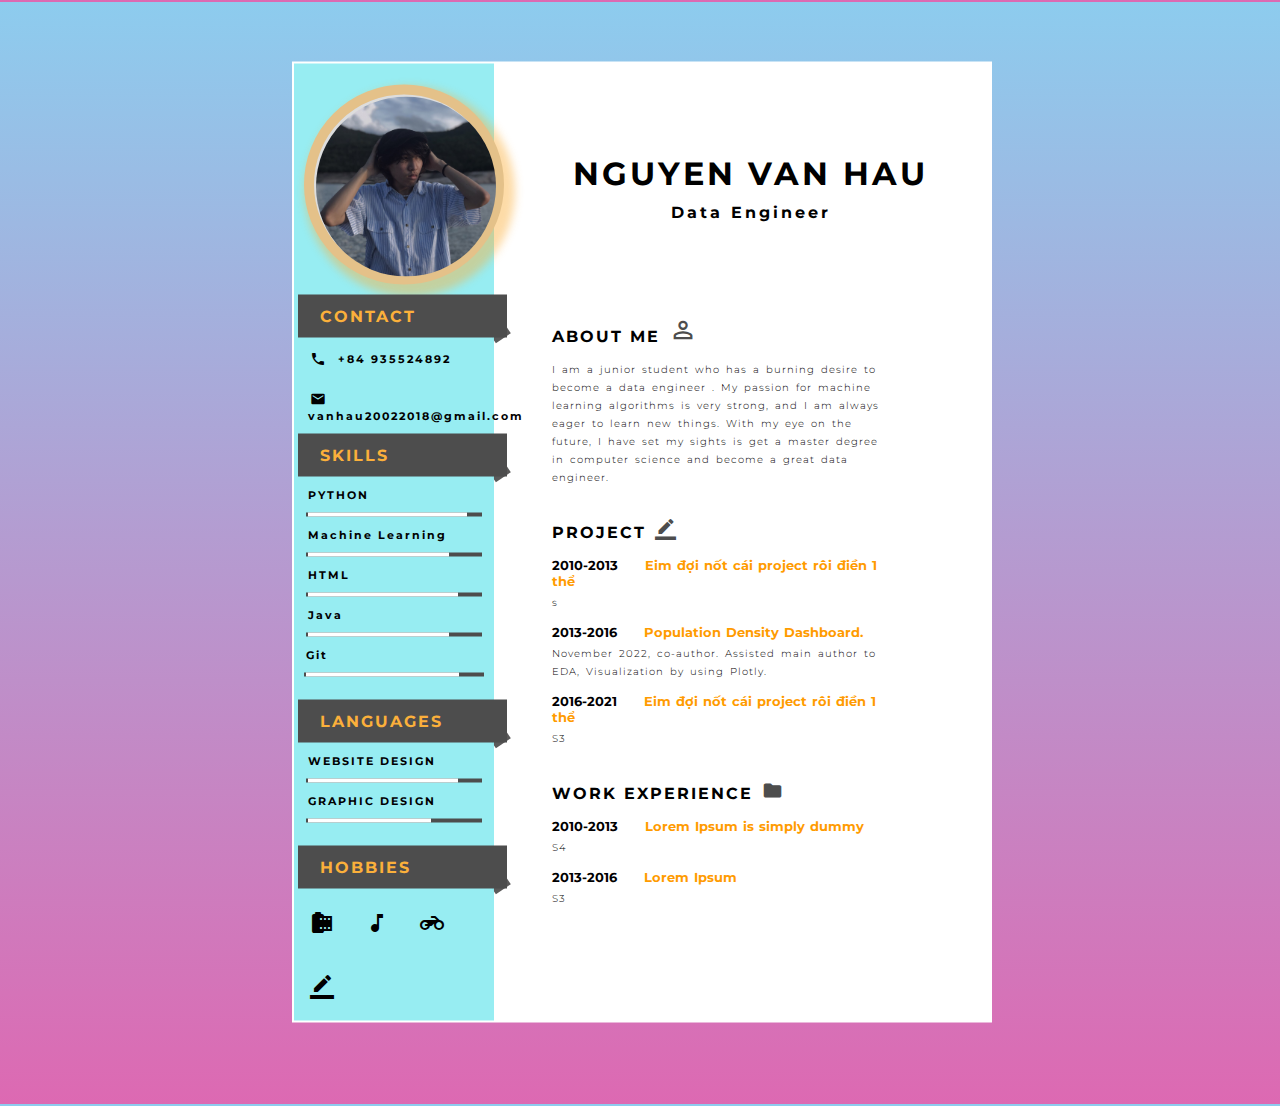
<file: CV2 /index.html>
<!DOCTYPE html>
<html>
<head>
	<title></title>
	
	<meta name="viewport" content="width=device-width, initial-scale=1.0">
	<link rel="stylesheet" type="text/css" href="css/style.css">
	<link href="https://fonts.googleapis.com/icon?family=Material+Icons" rel="stylesheet">

</head>
<body>

<div class="main">
	<div class="left">
		<br>
		<div class="profile-img"><img src="1-1.png"></div>

		<div class="box-1">
			<div class="heading">
				<p>CONTACT</p>
			</div>
			<p class="p1"><i class="material-icons icons1">call</i>+84 935524892</p>
			<p class="p1"><i class="material-icons icons1">email</i>vanhau20022018@gmail.com</p>
		</div>

		<div class="box-1">
			<div class="heading">
				<p>SKILLS</p>
			</div>

			<p class="p1">PYTHON
			<div class="skill-container">
				<div class="skill html"></div>
			</div>
			</p>

			<p class="p1">Machine Learning
			<div class="skill-container">
				<div class="skill css"></div>
			</div>
			</p>

			<p class="p1">HTML		
			<div class="skill-container">
				<div class="skill js"></div>
			</div>
			</p>

			<p class="p1">Java
			<div class="skill-container">
				<div class="skill jquery"></div>
			</div>
			</p>
		</div>
		<p class="p1">Git	
			<div class="skill-container">
				<div class="skill js"></div>
			</div>
			</p>

		<br>

		<div class="box-1">
			<div class="heading">
				<p>LANGUAGES</p>
			</div>

			<p class="p1">WEBSITE DESIGN
			<div class="skill-container">
				<div class="skill web"></div>
			</div>
			</p>

			<p class="p1">GRAPHIC DESIGN
			<div class="skill-container">
				<div class="skill gra"></div>
			</div>
			</p>

			
		</div>
		<br>
		<div class="box-1">
			<div class="heading">
				<p>HOBBIES</p>
			</div>

			<div class="h-div">
				<i class="material-icons icons2">camera_roll</i>
				<i class="material-icons icons2">music_note</i>
				<i class="material-icons icons2">motorcycle</i>
				<i class="material-icons icons2">border_color</i>
			</div>
			
		</div>

	</div>


	<div class="right">
		<div class="name-div">
			<h1>NGUYEN VAN HAU</h1>
			<p>Data Engineer</p>
		</div>

		<div class="box-2">
			<h2>ABOUT ME <i class="material-icons icons3" style="font-size: 28px!important; ">perm_identity</i></h2>
			<p class="p2">
				I am a junior student who has a burning desire to become a data engineer . My passion for machine learning algorithms is very strong, and I am always eager to learn new things. With my eye on the future, I have set my sights is get a master degree in computer science and become a great data engineer.<br> 
		</div>



		<div class="box-2">
			<h2>PROJECT <i class="material-icons icons3" >border_color</i></h2>
			<p class="p3">2010-2013 <span>Eim đợi nốt cái project rôi điền 1 thể</span></p>
			<p class="p2">
				s
			</p>

			<p class="p3">2013-2016 <span>Population Density Dashboard. </span></p>
			<p class="p2">
				November 2022, co-author.
Assisted main author to EDA, Visualization by using Plotly.
			</p>

			<p class="p3">2016-2021 <span>Eim đợi nốt cái project rôi điền 1 thể</span></p>
			<p class="p2">
				S3
			</p>
		</div>


		<div class="box-2">
			<h2>WORK EXPERIENCE <i class="material-icons icons3" >folder</i></h2>
			<p class="p3">2010-2013 <span>Lorem Ipsum is simply dummy</span></p>
			<p class="p2">
				S4 
			</p>

			<p class="p3">2013-2016 <span>Lorem Ipsum </span></p>
			<p class="p2">
				S3
			</p>

			
		</div>

	</div>
</div>




</body>
</html>
</file>
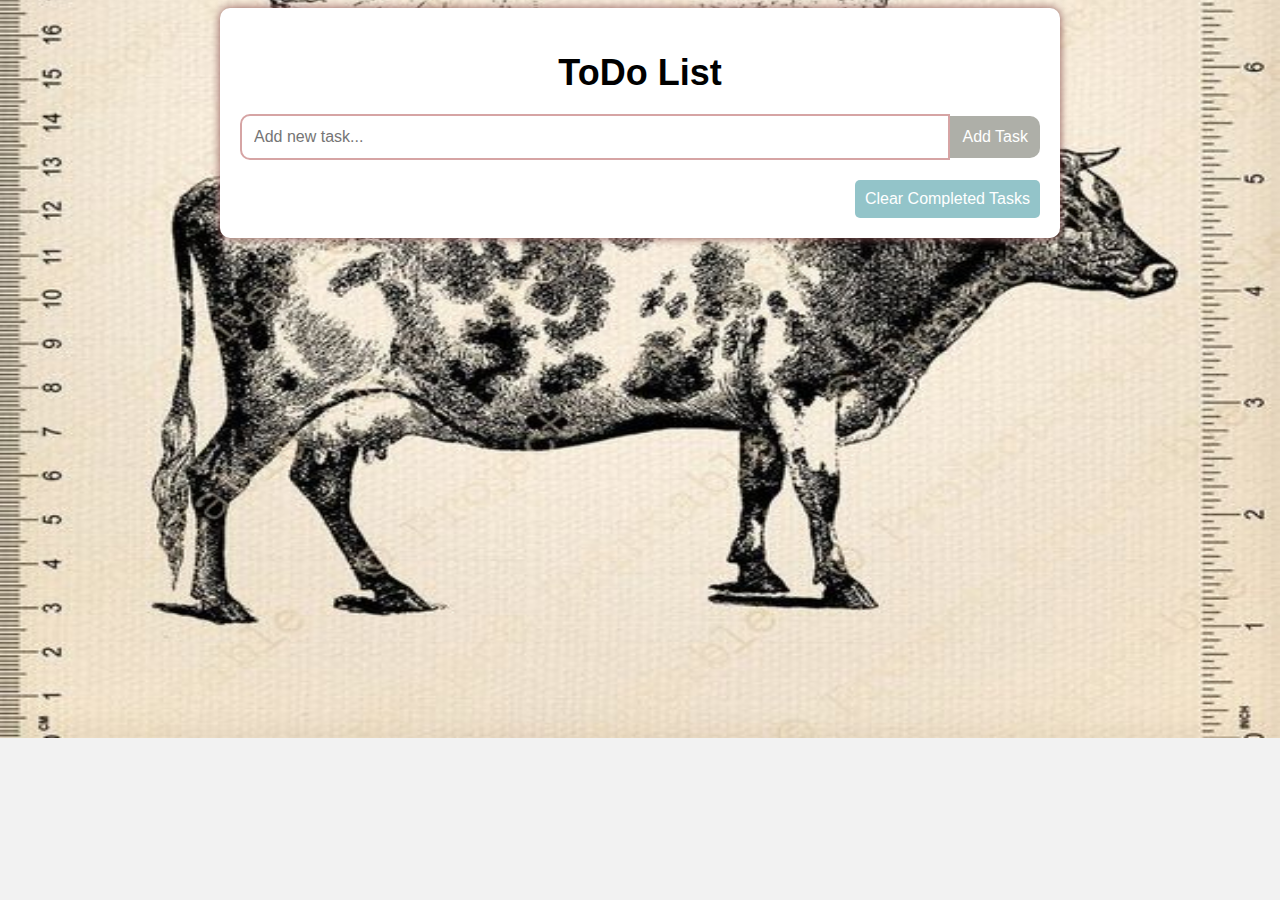
<file: Todo-List 1/index.html>
<!DOCTYPE html>
<html>
  <head>
    <title>ToDo List</title>
    <link rel="stylesheet" type="text/css" href="style.css">
  </head>
  <body>
    <div class="container">
      <h1>ToDo List</h1>
      <div class="input-container">
        <input type="text" id="taskInput" placeholder="Add new task...">
        <button onclick="addTask()">Add Task</button>
      </div>
      <ul id="taskList">
      </ul>
      <div class="footer">
        <div id="taskCount"></div>
        <button id="clearButton" onclick="clearCompleted()">Clear Completed Tasks</button>
      </div>
    </div>
     
    <script src="scrip.js"></script>
  </body>
  
</html>
</file>
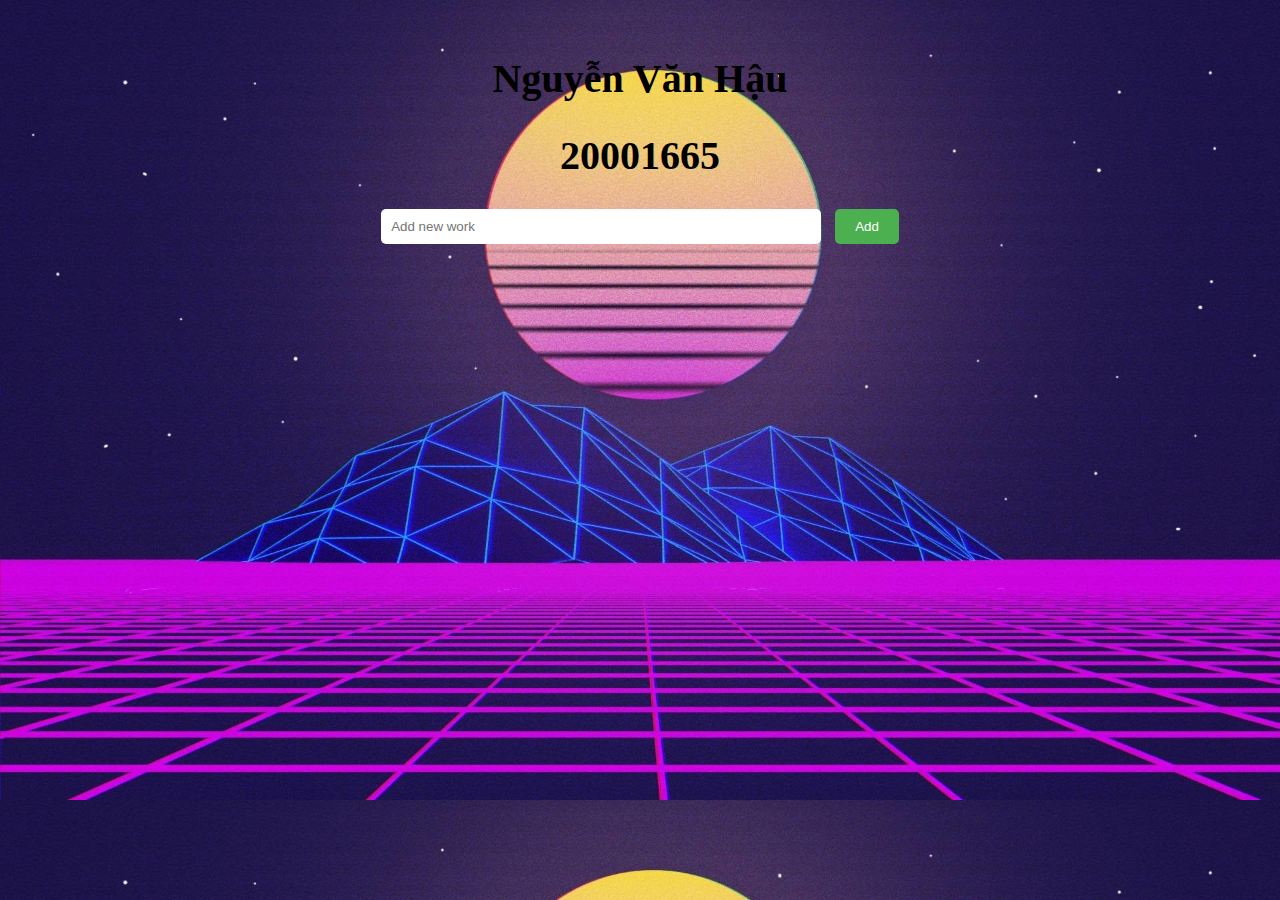
<file: Todo-List 2/index.html>
<!DOCTYPE html>
<html>
<head>
	<title>Todo List</title>
	<link rel="stylesheet" type="text/css" href="style.css">
</head>
<style>
    body {
      background-image: url("/Users/rearcow/Downloads/Todo-List 2/1.jpg");
      background-size: cover;
      /* Other background properties */
    }
  </style>
  <style>
    body {
      background-image: url("4.jpeg");
    }
  </style>
  
  
<body>
	<div class="container">
		<h1>Nguyễn Văn Hậu</h1>
        <h1>20001665</h1>
		<input type="text" id="todo-input" placeholder="Add new work">
		<button id="add-button">Add</button>
		<ul id="todo-list"></ul>
	</div>
	<script src="script.js"></script>
</body>
</html>
</file>
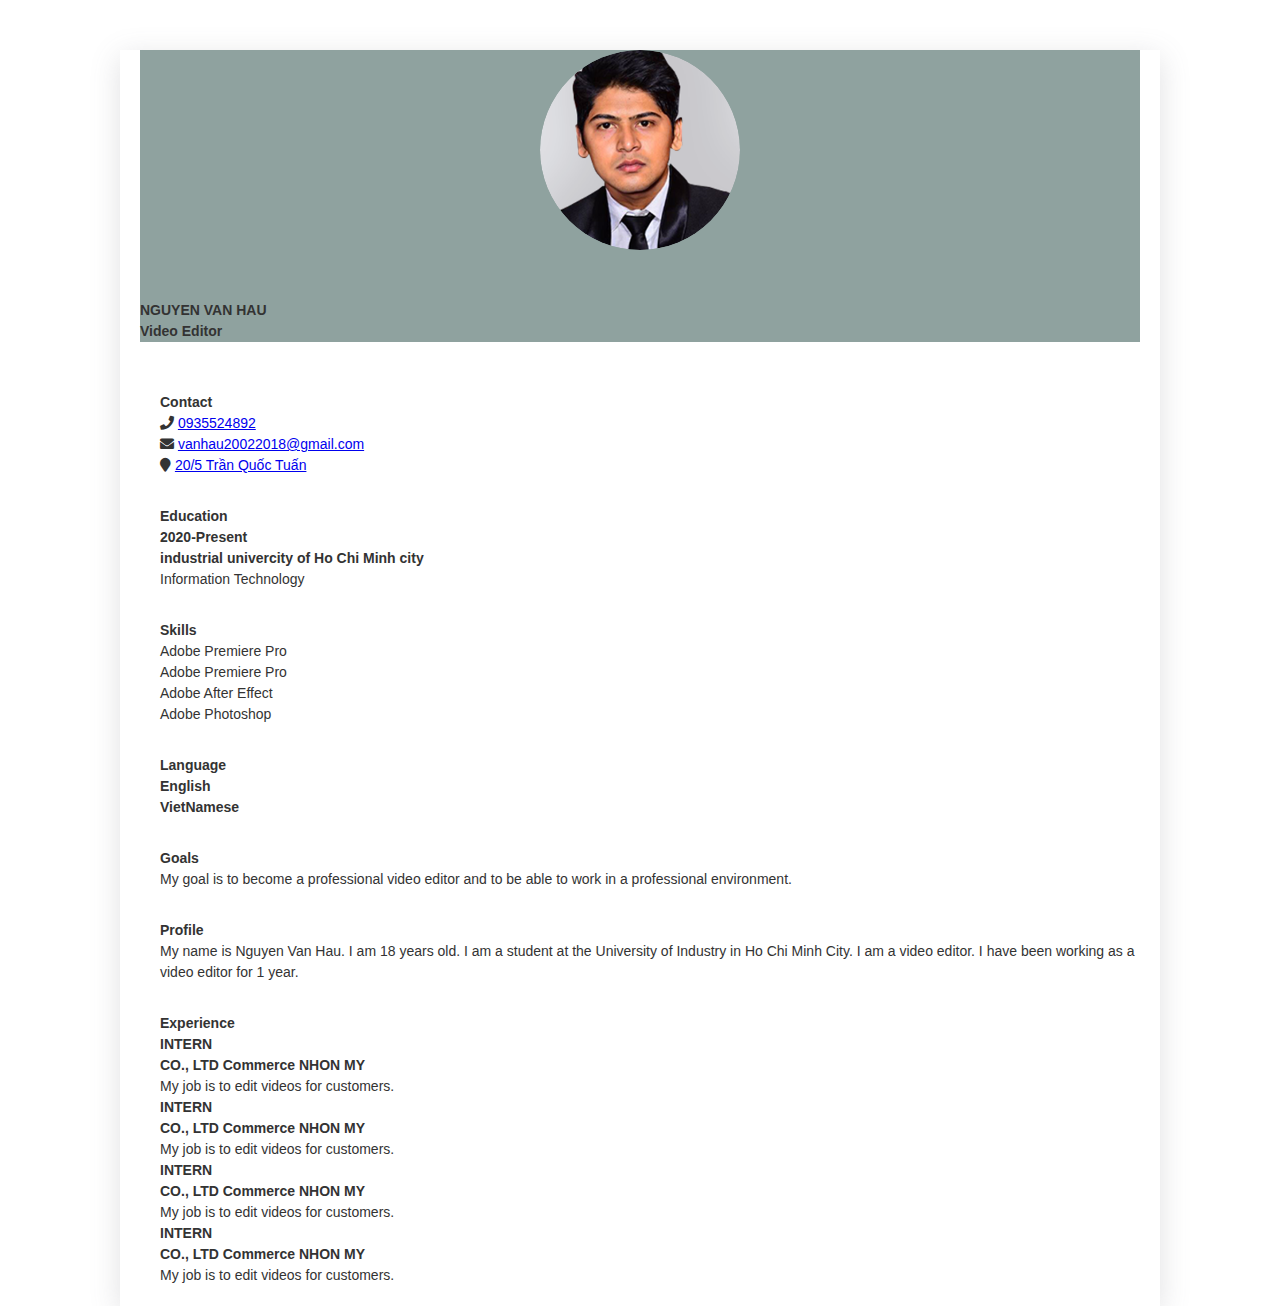
<file: CV1/base.html>
<!DOCTYPE html>
<html lang="en">

<head>
    <meta charset="UTF-8">
    <meta http-equiv="X-UA-Compatible" content="IE=edge">
    <meta name="viewport" content="width=device-width, initial-scale=1.0">
    <link href="https://cdn.jsdelivr.net/npm/bootstrap@5.0.2/dist/css/bootstrap.min.css" rel="stylesheet"
        integrity="sha384-EVSTQN3/azprG1Anm3QDgpJLIm9Nao0Yz1ztcQTwFspd3yD65VohhpuuCOmLASjC" crossorigin="anonymous">
    <link rel="stylesheet" href="https://cdnjs.cloudflare.com/ajax/libs/font-awesome/5.15.4/css/all.min.css">
    <link rel="stylesheet" href="css/style1.css">
    <title>My cv</title>
</head>

<body>
    <div class="container">
        <!-- top -->
        <div class="row header-wrapper">
            <div class="col-md-12">
                <div class="avt-wrapper">
                    <img src="image/profile.png" alt="" class="img-thumbnail">
                </div>
                <div class="name-wrapper text-center">
                    <h1>NGUYEN VAN HAU</h1>
                    <h2>Video Editor</h2>
                </div>
            </div>
        </div>
        <!-- end top -->
        <!-- content -->
        <div class="row content-wrapper">
            <div class="col-md-4 left">
                <div class="item-left-wrapper">
                    <div class="item-tile text-uppercase">
                        <h3>Contact</h3>
                    </div>
                    <div class="item-content-wrapper">
                        <div class="item-content">
                            <i class="fa fa-phone" aria-hidden="true"></i>
                            <a href="tel:+84935524892">0935524892</a>
                        </div>
                        <div class="item-content">
                            <i class="fa fa-envelope" aria-hidden="true"></i>
                            <a href="mailto:vanhau20022018@gmail.com">vanhau20022018@gmail.com</a>
                        </div>
                        <div class="item-content">
                            <i class="fa fa-map-marker" aria-hidden="true"></i>
                            <a
                                href="https://www.google.com/maps/place/20+%C4%90.Tr%E1%BA%A7n+Qu%E1%BB%91c+Tu%E1%BA%A5n,+Ph%C6%B0%E1%BB%9Dng+1,+G%C3%B2+V%E1%BA%A5p,+Th%C3%A0nh+ph%E1%BB%91+H%E1%BB%93+Ch%C3%AD+Minh,+Vietnam/@10.820105,106.687893,17z/data=!3m1!4b1!4m6!3m5!1s0x317528efaf1c50f3:0x806c1d8a948a0acd!8m2!3d10.8200997!4d106.6904679!16s%2Fg%2F11fsjvw7l9">20/5
                                Trần Quốc Tuấn</a>
                        </div>
                    </div>
                </div>
                <div class="item-left-wrapper">
                    <div class="item-tile text-uppercase">
                        <h3>Education</h3>
                    </div>
                    <div class="item-content-wrapper">
                        <div class="item-content">
                            <h4>2020-Present</h4>
                            <h5 class="text-capitalize">industrial univercity of Ho Chi Minh city</h5>
                            <p>Information Technology</p>
                        </div>
                    </div>
                </div>
                <div class="item-left-wrapper">
                    <div class="item-tile text-uppercase">
                        <h3>Skills</h3>
                    </div>
                    <div class="item-content-wrapper">
                        <div class="item-content">
                            <span>Adobe Premiere Pro</span>
                        </div>
                        <div class="item-content">
                            <span>Adobe Premiere Pro</span>
                        </div>
                        <div class="item-content">
                            <span>Adobe After Effect</span>
                        </div>
                        <div class="item-content">
                            <span>Adobe Photoshop</span>
                        </div>

                    </div>
                </div>
                <div class="item-left-wrapper">
                    <div class="item-tile text-uppercase">
                        <h3>Language</h3>
                    </div>
                    <div class="item-content-wrapper">
                        <div class="item-content">
                            <h5>English</h5>
                        </div>
                        <div class="item-content">
                            <h5>VietNamese</h5>
                        </div>
                    </div>
                </div>
                <div class="item-left-wrapper">
                    <!-- goals -->
                    <div class="item-tile text-uppercase">
                        <h3>Goals</h3>
                    </div>
                    <div class="item-content-wrapper">
                        <div class="item-content">
                            <p>My goal is to become a professional video editor and to be able to work in a professional
                                environment.</p>
                        </div>
                    </div>
                </div>
            </div>
            <div class="col-md-8 right">
                <div class="item-right-wrapper">
                    <div class="item-tile text-uppercase">
                        <h3>Profile</h3>
                    </div>
                    <div class="item-content-wrapper">
                        <div class="item-content">
                            <p>My name is Nguyen Van Hau. I am 18 years old. I am a student at the University of
                                Industry
                                in Ho Chi Minh City. I am a video editor. I have been working as a video editor for 1
                                year.</p>
                        </div>
                    </div>
                </div>
                <div class="item-right-wrapper">
                    <div class="item-tile text-uppercase">
                        <h3>Experience</h3>
                    </div>
                    <div class="item-content-wrapper">
                        <div class="item-content">
                            <h5>INTERN</h5>
                            <h6 class="text-capitalize">CO., LTD Commerce NHON MY</h6>
                            <p>My job is to edit videos for customers.</p>
                        </div>
                        <div class="item-content">
                            <h5>INTERN</h5>
                            <h6 class="text-capitalize">CO., LTD Commerce NHON MY</h6>
                            <p>My job is to edit videos for customers.</p>
                        </div>
                        <div class="item-content">
                            <h5>INTERN</h5>
                            <h6 class="text-capitalize">CO., LTD Commerce NHON MY</h6>
                            <p>My job is to edit videos for customers.</p>
                        </div>
                        <div class="item-content">
                            <h5>INTERN</h5>
                            <h6 class="text-capitalize">CO., LTD Commerce NHON MY</h6>
                            <p>My job is to edit videos for customers.</p>
                        </div>
                    </div>
                </div>
            </div>
        </div>
</body>

</html>
</file>
<file: CV2 /css/style.css>
@import url('https://fonts.googleapis.com/css2?family=Montserrat&display=swap');
body{
	background-image: linear-gradient(#8dccee, #dd69b2);
	height: 122vh;
	font-weight: bold;
	letter-spacing: 2px;
}
*{
	margin: 2px; padding: 0px; font-family: 'Montserrat', sans-serif;
}
.main{
	background-color: white;
	height: auto;
	width: 700px;
	position: absolute;
	transform: translate(-50%, -50%);
	left: 50%;
	top: 60%;
}
.left{
	background-color: #90ecf1f0;
	width: 200px;
	height: 100%;
	float: left;
}
.right{
	width: 450px;
	float: left;
}
.profile-img{
	height: 180px;
	width: 180px;
	background-color: #ddd;
	border-radius: 50%;
	margin-bottom: 10px;
	margin-left: 10px;
	border: 10px solid #e4c189;
	box-shadow: 6px 7px 9px 5px #fbb03b73;
}
.profile-img img{
	width: 100%;
	border-radius: 50%;
	
}
.box-1{
	position: relative;
}
.heading{
	background-color: #4d4d4d;
	padding: 10px;
	color: #fbb03b;
	text-align: left;
	padding-left: 20px;
	margin-right: -15px;
}
.heading::after{
	content: '';
	position: absolute;
	width: 21px;
	height: 18px;
	background-color: #5a5959;
	left: 191px;
	top: 26px;
	transform:rotate(56deg);
	z-index: -1;
}
.p1{
	padding: 9px 10px;
	font-size: 11px;
}
.icons1{
	font-size: 16px!important;
	padding-right: 10px!important;
	vertical-align: sub;
}
.skill-container{
	width: 90%;
	background-color: #4d4d4d;
	margin: 0px 10px;
}
.skill{
	text-align: right;
	padding-top: 2px;
	padding-bottom: 2px;
	color: white;
}
.html{
	width: 90%;
	background-color: white;
}
.css{
	width: 80%;
	background-color: white;
}
.js{
	width: 85%;
	background-color: white;
}
.jquery{
	width: 80%;
	background-color: white;
}
.web {
	width: 85%;
	background-color: white;
}
.gra{
	width: 70%;
	background-color: white;
}
.icons2{
	padding: 18px 10px;
}
.name-div{
	padding: 86px 0px 60px 55px;
	text-align: center;
	letter-spacing: 3px;
}
.name-div h1{
	margin-bottom: 10px;
}
.box-2{
	padding: 0px 50px;
	margin-top: 30px;
}
.p2{
	font-size: 10px;
	font-weight: 300;
	letter-spacing: 1px;
	word-spacing: 2px;
	line-height: 18px;
	margin-top: 5px;
}
h2{
	font-size: 16px;
	margin-bottom: 15px;
}
.icons3{
	vertical-align: bottom;
	font-size: 21px!important;
	color: #4d4d4d;
}
.p3{
	font-size: 13px;
	word-spacing: 1px;
	letter-spacing: 0px;
	margin-top: 12px;
}
.p3 span{
	color: #ff9b00; padding-left: 20px;
}
</file>
<file: Todo-List 1/style.css>
body {
    background-image: url("3.jpeg");
    background-repeat: no-repeat;
    background-size: contain;
    background-position: center;
    background-size:100% 500%;
  }
body {
    background-color: #f2f2f2;
    font-family: Arial, sans-serif;
  }
  
  .container {
    margin: 0 auto;
    max-width: 800px;
    padding: 20px;
    background-color: #fff;
    border-radius: 10px;
    box-shadow: 0px 0px 10px #895151;
  }
  
  h1 {
    text-align: center;
    font-size: 36px;
    margin-bottom: 20px;
  }
  
  .input-container {
    display: flex;
    align-items: center;
    margin-bottom: 20px;
  }
  
  input[type="text"] {
    flex-grow: 1;
    padding: 12px;
    border: 2px solid rgb(214, 164, 164);
    border-radius: 10px 0 0 10px;
    font-size: 16px;
  }
  /* Add task color  */
  button {
    background-color: #aeafa8;
    color: white;
    padding: 12px;
    border: none;
    border-radius: 0 10px 10px 0;
    cursor: pointer;
    font-size: 16px;
  }
  
  button:hover {
    background-color: #c4e8c6;
  }
  
  ul {
    padding: 0;
    margin: 0;
  }
  
  li {
    list-style-type: none;
    margin: 10px 0;
    padding: 12px;
    background-color: #f2f2f2;
    border-radius: 10px;
    box-shadow: 0px 0px 5px #888888;
    display: flex;
    justify-content: space-between;
    align-items: center;
  }
  
  li:hover {
    background-color: #ddd;
  }
  
  .completed {
    text-decoration: line-through;
    color: #aaa;
  }
  
  .footer {
    display: flex;
    justify-content: space-between;
    align-items: center;
    margin-top: 20px;
  }
  
  #taskCount {
    font-size: 18px;
    font-weight: bold;
  }
  
  #clearButton {
    background-color: #93c4c9;
    color: white;
    padding: 10px;
    border: none;
    border-radius: 5px;
    cursor: pointer;
    font-size: 16px;
  }

  
  #clearButton:hover {
    background-color: #a2d7d0;
  }
</file>
<file: Todo-List 2/style.css>
.container {
	margin: auto;
	padding: 20px;
	max-width: 600px;
	text-align: center;
}

h1 {
	font-size: 40px;
	margin-bottom: 30px;
}

input[type="text"] {
	padding: 10px;
	border: none;
	border-radius: 5px;
	width: 70%;
}

button {
	padding: 10px 20px;
	background-color: #4CAF50;
	color: white;
	border: none;
	border-radius: 5px;
	margin-left: 10px;
}

ul {
	list-style: none;
	padding: 0;
}

li {
	padding: 10px;
	margin-bottom: 5px;
	background-color: #f2f2f2;
	border-radius: 5px;
	display: flex;
	justify-content: space-between;
}

li span {
	flex-grow: 1;
}

li button {
	background-color: #f44336;
	color: white;
	padding: 5px 10px;
	border: none;
	border-radius: 5px;
	cursor: pointer;
}
</file>
<file: CV1/css/style1.css>
*{ 
    margin: 0;
    padding: 0;
    border: 0;
    font-size: 100%;
}

body{
    font-family: 'Open Sans', sans-serif;
    font-size: 14px;
    line-height: 1.5;
    color: #333;
}
/* container */
.container{
    background-color: #fff;
    width: 1000px;
    margin: 0 auto;
    padding: 0 20px;
    box-shadow: rgba(100, 100, 111, 0.2) 0px 7px 29px 0px;
}

/* header */
.header-wrapper{
    background-color: #8fa29f;
}
/* cv avatar */
.avt-wrapper{
    width: 200px;
    height: 200px;
    border-radius: 50%;
    overflow: hidden;
    margin: 0 auto;
    margin-top: 50px;
    margin-bottom: 50px;
}

.avt-wrapper img{
    width: 100%;
    height: 100%;
    border-radius: 50%;
}

/* content  */
.content-wrapper{
    padding: 20px 0;
}
/* content left */
.item-right-wrapper,
.item-left-wrapper{
    margin-top: 30px;
    margin-left: 20px;
}
.item-content-wrapper{
    /* margin-left: 20px; */
}
</file>
